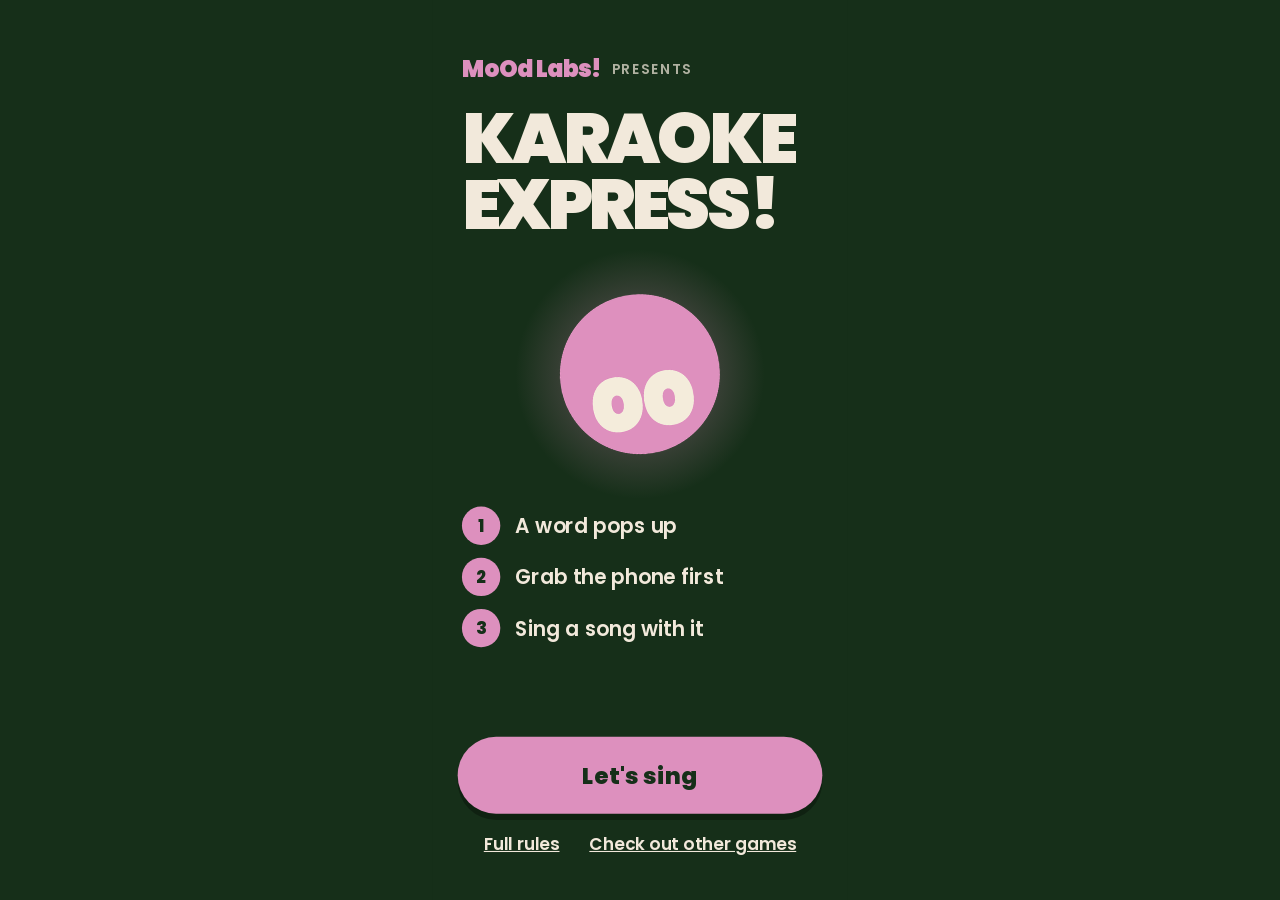
<file: index.html>
<!doctype html>
<html lang="en">
<head>
  <meta charset="utf-8" />
  <meta name="viewport" content="width=device-width, initial-scale=1, viewport-fit=cover" />
  <meta name="theme-color" content="#162F19" />
  <title>Karaoke Express! — Mood Labs</title>
  <link rel="preconnect" href="https://fonts.googleapis.com" />
  <link rel="preconnect" href="https://fonts.gstatic.com" crossorigin />
  <link href="https://fonts.googleapis.com/css2?family=Arvo:wght@700&family=Poppins:wght@500;600;700;800;900&display=swap" rel="stylesheet" />
  <link rel="stylesheet" href="style.css" />
</head>
<body>
<div id="stage">

  <!-- 01 WELCOME -->
  <section class="screen active" id="s-welcome">
    <div class="hero">
      <div class="brand"><span class="wordmark">MoOd Labs!</span><span class="presents">PRESENTS</span></div>
      <h1 class="title">KARAOKE<br>EXPRESS!</h1>
    </div>
    <div class="spotlight"><img src="assets/moody-pink.png" alt="Moody" /></div>
    <ol class="steps">
      <li><span class="num">1</span>A word pops up</li>
      <li><span class="num">2</span>Grab the phone first</li>
      <li><span class="num">3</span>Sing a song with it</li>
    </ol>
    <div class="actions">
      <button class="btn btn-pink" id="goSetup">Let's sing</button>
      <div class="link-row">
        <button class="link" data-rules>Full rules</button>
        <a class="link" href="https://www.moodlabs.in/pages/mini-games">Check out other games</a>
      </div>
    </div>
  </section>

  <!-- 02 SETUP -->
  <section class="screen" id="s-setup">
    <div class="block">
      <p class="h2">Sing in…</p>
      <div class="toggle-lang" role="radiogroup">
        <button class="lang" data-lang="english" role="radio">English</button>
        <button class="lang selected" data-lang="hindi" role="radio">Hindi</button>
      </div>
    </div>
    <div class="block grow">
      <div class="row-between"><p class="h2">Who's singing?</p><p class="meta" id="playerCount">0 of 10</p></div>
      <form class="add-row" id="addForm" autocomplete="off">
        <input id="nameInput" maxlength="14" placeholder="Add a name" enterkeyhint="done" />
        <button class="add-btn" type="submit" aria-label="Add player"><svg viewBox="0 0 26 26"><path d="M13 5v16M5 13h16"/></svg></button>
      </form>
      <div class="chips" id="chips"></div>
      <p class="hint" id="setupHint">Add at least 2 singers</p>
      <div class="target">
        <p class="label-lg">First to…</p>
        <div class="target-chips">
          <button class="tchip" data-target="50">50</button>
          <button class="tchip selected" data-target="70">70</button>
          <button class="tchip" data-target="100">100</button>
        </div>
      </div>
    </div>
    <div class="actions"><button class="btn btn-pink" id="startGame" disabled>Start singing</button></div>
  </section>

  <!-- 03/04 PLAY -->
  <section class="screen" id="s-play">
    <div class="topbar">
      <p class="word-count" id="wordCount">WORD 1 · HINDI</p>
      <button class="menu-btn" aria-label="Menu"><svg viewBox="0 0 20 20"><path d="M3 6h14M3 14h14"/></svg></button>
    </div>
    <div class="word-card" id="wordCard">
      <img class="peek" src="assets/moody-leaf.png" alt="" />
      <p class="kicker">SING A SONG WITH…</p>
      <p class="word" id="word">baarish</p>
    </div>
    <div class="board">
      <div class="row-between"><p class="board-title" id="boardTitle">Who sang it first?</p><p class="meta" id="boardMeta">First to 70</p></div>
      <div class="tiles" id="tiles"></div>
      <p class="hint" id="boardHint">Tap a name to give them +10</p>
    </div>
    <div class="actions">
      <button class="btn-ghost wide" id="skip">Nobody got it · Next word</button>
      <div class="next-row" id="nextRow" hidden>
        <button class="btn-ghost undo" id="undo"><svg viewBox="0 0 20 20"><path d="M7 4L3 8l4 4"/><path d="M3 8h9a5 5 0 0 1 0 10H9"/></svg>Undo</button>
        <button class="btn btn-pink" id="next">Next word</button>
      </div>
    </div>
  </section>

  <!-- 05 WINNER -->
  <section class="screen" id="s-winner">
    <div class="champion">
      <div class="sticker-trophy">
        <img src="assets/trophy.png" alt="" />
        <span class="sticker-font" id="trophyText">Will never shut up about this win</span>
      </div>
      <p class="winner-kicker">AND THE WINNER IS</p>
      <div class="winner-sticker" id="winnerName">Riya!</div>
    </div>
    <ol class="standings" id="standings"></ol>
    <div class="actions">
      <button class="btn btn-pink" id="playAgain">Play again</button>
      <div class="link-row">
        <button class="link" id="newPlayers">New players</button>
        <a class="link" href="https://www.moodlabs.in/pages/mini-games">Check out other games</a>
      </div>
    </div>
  </section>

  <!-- MENU -->
  <div class="overlay" id="menu" hidden>
    <div class="sheet">
      <div class="grabber"></div>
      <p class="sheet-title">Menu</p>
      <button class="row" data-rules><svg viewBox="0 0 26 26"><circle cx="13" cy="13" r="10.5"/><path d="M10 10a3 3 0 1 1 4.2 2.8c-.8.4-1.2 1-1.2 1.9v.6"/><circle cx="13" cy="19" r=".6"/></svg>How to play</button>
      <button class="row" id="soundRow"><svg viewBox="0 0 26 26"><path d="M4 10h4l6-5v16l-6-5H4z"/><path d="M18 9.5a5 5 0 0 1 0 7M21 6.5a9 9 0 0 1 0 13"/></svg>Sound<span class="switch on" id="soundSwitch"><span></span></span></button>
      <a class="row" href="https://www.moodlabs.in/pages/mini-games"><svg viewBox="0 0 26 26"><rect x="3" y="3" width="8" height="8" rx="2"/><rect x="15" y="3" width="8" height="8" rx="2"/><rect x="3" y="15" width="8" height="8" rx="2"/><rect x="15" y="15" width="8" height="8" rx="2"/></svg>Check out other games</a>
      <button class="row danger" id="endGame"><svg viewBox="0 0 26 26"><path d="M10 4H5v18h5M16 8l5 5-5 5M21 13H10"/></svg><span id="endLabel">End game</span></button>
    </div>
  </div>

  <!-- RULES -->
  <div class="overlay" id="rules" hidden>
    <div class="sheet">
      <div class="grabber"></div>
      <p class="sheet-title">How to play</p>
      <ol class="rules-list">
        <li>Put the phone in the middle. A word pops up.</li>
        <li>First person to <b>grab the phone and sing a song</b> with that word in it gets <b>+10</b>.</li>
        <li>The host taps their name. Wrong name? Tap <b>Undo</b>.</li>
        <li>Nobody can think of one? Skip to the next word.</li>
        <li>First singer to the target score wins.</li>
      </ol>
      <button class="btn btn-pine" id="closeRules">Got it</button>
    </div>
  </div>

  <div id="confetti"></div>
</div>

<script>
  window.addEventListener("error", function (e) {
    var d = document.createElement("div");
    d.style.cssText = "position:fixed;left:0;right:0;bottom:0;z-index:9999;background:#711611;color:#F2E9DB;font:14px/1.4 sans-serif;padding:12px 16px";
    d.textContent = "Something broke: " + (e.message || "unknown error") + " (" + (e.filename || "").split("/").pop() + ":" + (e.lineno || "") + ")";
    document.body.appendChild(d);
  });
</script>
<script src="words.js" defer></script>
<script src="app.js" defer></script>
</body>
</html>
</file>
<file: style.css>
/* Karaoke Express v2 — Mood Labs. Built from the Paper file "Karaoke Express v2". */
:root {
  --pine: #162F19;
  --leaf: #088846;
  --pink: #DD90BE;
  --chalk: #F2E9DB;
  --ink: #191348;
  --line: rgba(242, 233, 219, .6);
  --font: "Poppins", system-ui, sans-serif;
  --font-sticker: "Arvo", Georgia, serif;
  color-scheme: dark;
}
* { box-sizing: border-box; margin: 0; padding: 0; }
html, body { height: 100%; }
body {
  background: var(--pine); color: var(--chalk); font-family: var(--font);
  overflow: hidden; -webkit-font-smoothing: antialiased; -webkit-tap-highlight-color: transparent; user-select: none;
}
button { font: inherit; color: inherit; background: none; border: 0; cursor: pointer; }
img { display: block; }
[hidden] { display: none !important; }

/* Drawn at 390×844, scaled to fit any phone, laptop or TV */
#stage {
  position: absolute; left: 50%; top: 50%; width: 390px; height: 844px;
  transform: translate(-50%, -50%) scale(var(--scale, 1)); transform-origin: center;
}
.screen { position: absolute; inset: 0; display: none; flex-direction: column; padding-top: 20px; background: var(--pine); overflow: hidden; }
.screen.active { display: flex; animation: fadeIn .25s ease; }
@keyframes fadeIn { from { opacity: 0; transform: translateY(6px); } to { opacity: 1; transform: none; } }

/* Shared */
.actions { display: flex; flex-direction: column; align-items: center; gap: 16px; padding: 0 24px 40px; margin-top: auto; }
.btn { width: 100%; height: 72px; border-radius: 36px; font-weight: 800; font-size: 22px; box-shadow: 0 6px 0 rgba(0, 0, 0, .3); transition: transform .08s, box-shadow .08s, opacity .2s; }
.btn:active, .tile:active, .tchip:active, .lang:active, .add-btn:active { transform: translateY(4px); box-shadow: 0 2px 0 rgba(0, 0, 0, .3); }
.btn:disabled { opacity: .4; box-shadow: none; cursor: default; }
.btn-pink { background: var(--pink); color: var(--pine); }
.btn-pine { background: var(--pine); color: var(--chalk); }
.btn-ghost { height: 64px; border-radius: 32px; border: 2.5px solid var(--line); font-weight: 700; font-size: 18px; display: flex; align-items: center; justify-content: center; gap: 8px; }
.btn-ghost.wide { width: 100%; }
.link { font-weight: 600; font-size: 16px; text-decoration: underline; color: inherit; }
.link-row { display: flex; gap: 28px; justify-content: center; }
a.row { color: inherit; text-decoration: none; }
.h2 { font-weight: 900; font-size: 30px; letter-spacing: -0.03em; padding-left: 4px; }
.meta { font-weight: 600; font-size: 14px; opacity: .7; }
.hint { font-weight: 500; font-size: 14px; opacity: .75; padding: 2px 4px 0; }
.row-between { display: flex; align-items: baseline; justify-content: space-between; padding: 0 4px; }
.row-between .h2 { padding-left: 0; }
.sticker-font { font-family: var(--font-sticker); font-weight: 700; }

/* 01 Welcome */
.hero { display: flex; flex-direction: column; gap: 18px; padding: 28px 28px 0; }
.brand { display: flex; align-items: center; gap: 10px; }
.wordmark { font-weight: 900; font-size: 22px; letter-spacing: -0.03em; color: var(--pink); }
.presents { font-weight: 600; font-size: 13px; letter-spacing: .08em; opacity: .7; }
.title { font-weight: 900; font-size: 66px; line-height: 62px; letter-spacing: -0.05em; }
.spotlight { align-self: center; margin-top: 10px; width: 236px; height: 236px; border-radius: 50%; background: radial-gradient(circle, rgba(221, 144, 190, .45) 0%, rgba(221, 144, 190, 0) 70%); display: flex; align-items: center; justify-content: center; }
.spotlight img { width: 150px; height: 150px; transform: rotate(-8deg); animation: sway 2.4s ease-in-out infinite; }
@keyframes sway { 0%, 100% { transform: rotate(-8deg); } 50% { transform: rotate(4deg) translateY(-6px); } }
.steps { list-style: none; display: flex; flex-direction: column; gap: 12px; padding: 6px 28px 0; }
.steps li { display: flex; align-items: center; gap: 14px; font-weight: 600; font-size: 19px; }
.num { width: 36px; height: 36px; flex-shrink: 0; border-radius: 18px; background: var(--pink); color: var(--pine); font-weight: 800; font-size: 16px; display: flex; align-items: center; justify-content: center; }

/* 02 Setup */
.block { display: flex; flex-direction: column; gap: 12px; padding: 20px 24px 0; }
.block.grow { flex: 1; padding-top: 28px; }
.toggle-lang { display: flex; height: 72px; padding: 6px; gap: 6px; border-radius: 36px; background: rgba(242, 233, 219, .12); }
.lang { flex: 1; border-radius: 30px; font-weight: 800; font-size: 20px; opacity: .75; }
.lang.selected { background: var(--pink); color: var(--pine); font-weight: 900; opacity: 1; }
.add-row { display: flex; gap: 10px; }
.add-row input {
  flex: 1; min-width: 0; height: 60px; border: 0; outline: none; border-radius: 20px; padding: 0 20px;
  background: var(--chalk); color: var(--pine); font: 500 18px var(--font); user-select: text;
}
.add-row input::placeholder { color: rgba(22, 47, 25, .5); }
.add-row input:focus { box-shadow: 0 0 0 3px var(--pink); }
.add-btn { width: 60px; height: 60px; flex-shrink: 0; border-radius: 20px; background: var(--leaf); display: flex; align-items: center; justify-content: center; box-shadow: 0 4px 0 rgba(0, 0, 0, .3); }
.add-btn svg { width: 26px; height: 26px; fill: none; stroke: var(--chalk); stroke-width: 3.5; stroke-linecap: round; }
.chips { display: flex; flex-wrap: wrap; gap: 8px; padding-top: 4px; min-height: 44px; }
.chip { display: flex; align-items: center; gap: 8px; height: 44px; padding: 0 12px 0 18px; border-radius: 22px; background: var(--chalk); color: var(--pine); font-weight: 700; font-size: 17px; animation: pop .25s ease; }
.chip svg { width: 16px; height: 16px; fill: none; stroke: var(--pine); stroke-width: 2.4; stroke-linecap: round; opacity: .5; }
@keyframes pop { from { transform: scale(.7); opacity: 0; } to { transform: none; opacity: 1; } }
.target { display: flex; flex-direction: column; gap: 12px; padding-top: 20px; }
.label-lg { font-weight: 800; font-size: 20px; padding-left: 4px; }
.target-chips { display: flex; gap: 10px; }
.tchip { flex: 1; height: 60px; border-radius: 20px; border: 2.5px solid rgba(242, 233, 219, .5); font-weight: 800; font-size: 22px; }
.tchip.selected { background: var(--pink); border-color: var(--pink); color: var(--pine); font-weight: 900; }

/* 03/04 Play */
.topbar { display: flex; align-items: center; justify-content: space-between; padding: 4px 20px 0 24px; }
.word-count { font-weight: 700; font-size: 14px; letter-spacing: .14em; opacity: .75; }
.menu-btn { width: 48px; height: 48px; border-radius: 24px; border: 2.5px solid var(--line); display: flex; align-items: center; justify-content: center; }
.menu-btn svg { width: 20px; height: 20px; fill: none; stroke: var(--chalk); stroke-width: 2.4; stroke-linecap: round; }
.word-card {
  position: relative; margin: 16px 24px 0; height: 230px; border-radius: 36px; background: var(--chalk); color: var(--pine);
  transform: rotate(-1.5deg); box-shadow: 8px 8px 0 var(--pink);
  display: flex; flex-direction: column; align-items: center; justify-content: center; gap: 6px; padding: 0 20px; transition: opacity .3s;
}
.word-card.flip { animation: flip .45s ease; }
@keyframes flip { 0% { transform: rotate(-1.5deg) rotateX(90deg); opacity: 0; } 100% { transform: rotate(-1.5deg); opacity: 1; } }
.peek { position: absolute; left: -16px; top: -24px; width: 64px; height: 64px; transform: rotate(-14deg); }
.kicker { font-weight: 700; font-size: 13px; letter-spacing: .16em; color: var(--leaf); }
.word { font-weight: 900; font-size: 74px; line-height: 1.08; letter-spacing: -0.04em; text-align: center; white-space: nowrap; }
.board { flex: 1; display: flex; flex-direction: column; gap: 10px; padding: 30px 24px 0; min-height: 0; }
.board-title { font-weight: 900; font-size: 24px; letter-spacing: -0.02em; transition: color .2s; }
.tiles { display: flex; flex-wrap: wrap; gap: 10px; align-content: flex-start; }
.tile {
  width: 166px; height: 72px; border-radius: 22px; background: var(--chalk); color: var(--pine);
  display: flex; align-items: center; justify-content: space-between; padding: 0 16px; text-align: left;
  transition: background .2s, transform .08s, box-shadow .2s;
}
.tile .who { display: flex; flex-direction: column; min-width: 0; }
.tile .rank { font-weight: 700; font-size: 11px; letter-spacing: .1em; opacity: .6; }
.tile .name { font-weight: 800; font-size: 19px; overflow: hidden; text-overflow: ellipsis; white-space: nowrap; }
.tile .pts { font-weight: 900; font-size: 30px; flex-shrink: 0; padding-left: 8px; }
.tile.leader { background: var(--pink); }
.tile.leader .rank { opacity: .8; }
.tile.scored { background: var(--leaf); color: var(--chalk); box-shadow: 0 0 0 4px var(--pink); animation: bump .4s ease; }
.tile.scored .rank { opacity: 1; }
@keyframes bump { 40% { transform: scale(1.06); } }
/* 7–10 singers: shorter card and tiles so everyone fits */
.crowd .word-card { height: 190px; }
.crowd .board { padding-top: 24px; gap: 8px; }
.crowd .tiles { gap: 8px; }
.crowd .tile { height: 54px; }
.crowd .tile .rank { font-size: 10px; }
.crowd .tile .name { font-size: 17px; }
.crowd .tile .pts { font-size: 24px; }
.crowd #boardHint { display: none; }
#s-play.done .word-card { opacity: .55; }
#s-play.done .board-title { color: var(--pink); }
#s-play.done .tile:not(.scored) { cursor: default; }
.next-row { display: flex; gap: 10px; width: 100%; }
.next-row .btn { flex: 1; width: auto; }
.undo { width: 116px; height: 72px; border-radius: 36px; flex-shrink: 0; font-size: 17px; }
.undo svg { width: 20px; height: 20px; fill: none; stroke: var(--chalk); stroke-width: 2.4; stroke-linecap: round; stroke-linejoin: round; }

/* 05 Winner */
.champion { display: flex; flex-direction: column; align-items: center; gap: 12px; padding: 6px 24px 0; }
.sticker-trophy { position: relative; width: 150px; height: 176px; transform: rotate(-6deg); animation: bounce 1.6s ease infinite; }
.sticker-trophy img { width: 100%; height: 100%; }
.sticker-trophy span { position: absolute; left: 40px; top: 30px; width: 70px; font-size: 10px; line-height: 12px; color: var(--ink); text-align: center; }
@keyframes bounce { 0%, 100% { transform: rotate(-6deg) translateY(0); } 50% { transform: rotate(-3deg) translateY(-8px); } }
.winner-kicker { font-weight: 700; font-size: 15px; letter-spacing: .16em; color: var(--leaf); }
.winner-sticker {
  padding: 10px 28px 6px; border-radius: 28px; background: var(--leaf); color: var(--chalk);
  transform: rotate(-3deg); box-shadow: 6px 6px 0 var(--pink);
  font-weight: 900; font-size: 56px; line-height: 66px; letter-spacing: -0.04em; max-width: 100%; text-align: center; overflow-wrap: anywhere;
}
.standings { list-style: none; display: flex; flex-direction: column; gap: 6px; padding: 24px 32px 0; flex: 1; min-height: 0; overflow: hidden; }
.standings li { display: flex; align-items: center; gap: 14px; height: 34px; font-size: 18px; }
.standings .place { width: 34px; font-weight: 700; font-size: 15px; opacity: .6; }
.standings .n { flex: 1; font-weight: 600; overflow: hidden; text-overflow: ellipsis; white-space: nowrap; }
.standings .p { font-weight: 800; }
.standings li.first .place { color: var(--pink); opacity: 1; font-weight: 800; }
.standings li.first .n { font-weight: 800; }

/* Sheets */
.overlay { position: absolute; inset: 0; z-index: 50; background: rgba(10, 20, 12, .65); display: flex; align-items: flex-end; }
.sheet { width: 100%; background: var(--chalk); color: var(--pine); border-radius: 32px 32px 0 0; padding: 14px 24px 40px; display: flex; flex-direction: column; gap: 6px; animation: up .25s ease; }
@keyframes up { from { transform: translateY(100%); } to { transform: none; } }
.grabber { align-self: center; width: 44px; height: 5px; border-radius: 3px; background: rgba(22, 47, 25, .25); }
.sheet-title { font-weight: 900; font-size: 26px; padding: 14px 0 8px; }
.row { display: flex; align-items: center; gap: 16px; height: 68px; font-weight: 700; font-size: 19px; text-align: left; border-bottom: 1.5px solid rgba(22, 47, 25, .12); }
.row:last-child { border-bottom: 0; }
.row svg { width: 26px; height: 26px; flex-shrink: 0; fill: none; stroke: var(--pine); stroke-width: 2.4; stroke-linecap: round; stroke-linejoin: round; }
.row.danger { color: var(--brick, #711611); }
.row.danger svg { stroke: #711611; }
.switch { margin-left: auto; width: 56px; height: 32px; border-radius: 16px; background: rgba(22, 47, 25, .25); display: flex; align-items: center; padding: 0 4px; transition: background .2s; }
.switch span { width: 24px; height: 24px; border-radius: 12px; background: var(--chalk); transition: transform .2s; }
.switch.on { background: var(--leaf); }
.switch.on span { transform: translateX(24px); }
.rules-list { padding: 4px 0 18px 22px; display: flex; flex-direction: column; gap: 12px; font-weight: 500; font-size: 17px; line-height: 24px; }
.rules-list b { font-weight: 800; }

/* Confetti */
#confetti { position: absolute; inset: 0; pointer-events: none; overflow: hidden; z-index: 60; }
.confetti { position: absolute; top: -20px; width: 10px; height: 18px; border-radius: 3px; animation: fall 1.6s ease-in forwards; }
@keyframes fall { to { transform: translateY(900px) rotate(540deg); } }

@media (prefers-reduced-motion: reduce) { *, *::before, *::after { animation: none !important; transition: none !important; } }
</file>
